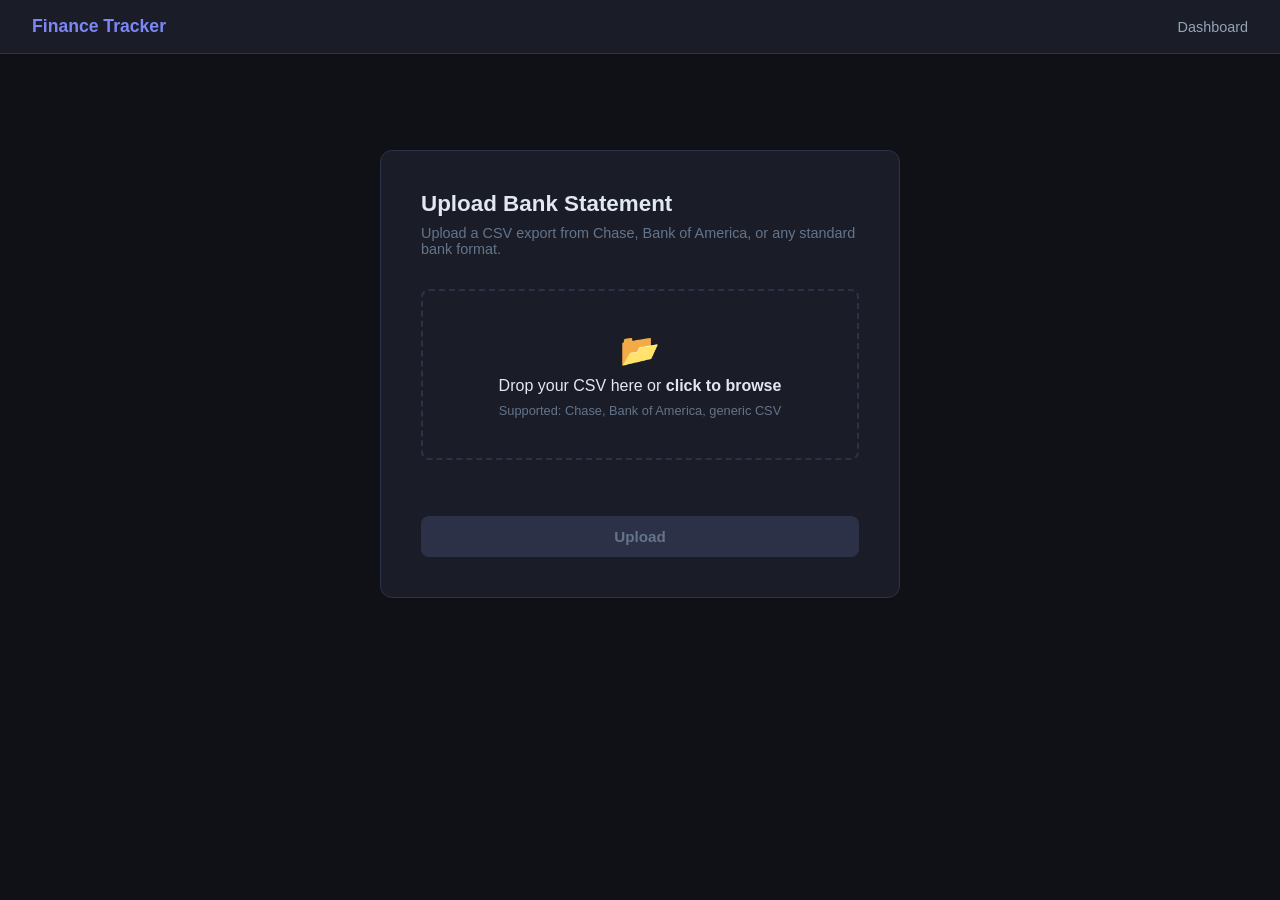
<file: frontend/upload.html>
<!DOCTYPE html>
<html lang="en">
<head>
  <meta charset="UTF-8">
  <meta name="viewport" content="width=device-width, initial-scale=1.0">
  <title>Upload CSV — Finance Tracker</title>
  <link rel="stylesheet" href="css/style.css">
</head>
<body>
  <nav>
    <span class="brand">Finance Tracker</span>
    <a href="/index.html">Dashboard</a>
  </nav>

  <main>
    <div class="upload-container">
      <h1>Upload Bank Statement</h1>
      <p>Upload a CSV export from Chase, Bank of America, or any standard bank format.</p>

      <div class="drop-zone" id="drop-zone">
        <div class="icon">📂</div>
        <div>Drop your CSV here or <strong>click to browse</strong></div>
        <div class="hint">Supported: Chase, Bank of America, generic CSV</div>
        <input type="file" id="file-input" accept=".csv">
      </div>

      <div id="file-name" style="font-size:0.85rem;color:#64748b;margin-bottom:1rem;min-height:1.2em;"></div>

      <button id="upload-btn" disabled>Upload</button>
      <div id="status" class="status"></div>
    </div>
  </main>

  <script>
    const dropZone = document.getElementById('drop-zone');
    const fileInput = document.getElementById('file-input');
    const uploadBtn = document.getElementById('upload-btn');
    const fileNameEl = document.getElementById('file-name');
    const statusEl = document.getElementById('status');

    let selectedFile = null;

    dropZone.addEventListener('click', () => fileInput.click());

    dropZone.addEventListener('dragover', e => {
      e.preventDefault();
      dropZone.classList.add('dragover');
    });
    dropZone.addEventListener('dragleave', () => dropZone.classList.remove('dragover'));
    dropZone.addEventListener('drop', e => {
      e.preventDefault();
      dropZone.classList.remove('dragover');
      setFile(e.dataTransfer.files[0]);
    });

    fileInput.addEventListener('change', () => setFile(fileInput.files[0]));

    function setFile(file) {
      if (!file || !file.name.endsWith('.csv')) {
        showStatus('Please select a .csv file.', 'error');
        return;
      }
      selectedFile = file;
      fileNameEl.textContent = `Selected: ${file.name}`;
      uploadBtn.disabled = false;
      statusEl.style.display = 'none';
    }

    uploadBtn.addEventListener('click', async () => {
      if (!selectedFile) return;

      uploadBtn.disabled = true;
      showStatus('Uploading and categorizing… this may take a moment.', 'loading');

      const form = new FormData();
      form.append('file', selectedFile);

      try {
        const res = await fetch('/api/upload', { method: 'POST', body: form });
        const data = await res.json();
        if (!res.ok) throw new Error(data.detail || 'Upload failed');
        window.location.href = '/index.html';
      } catch (err) {
        showStatus(`Error: ${err.message}`, 'error');
        uploadBtn.disabled = false;
      }
    });

    function showStatus(msg, type) {
      statusEl.textContent = msg;
      statusEl.className = `status ${type}`;
    }
  </script>
</body>
</html>
</file>
<file: frontend/css/style.css>
*, *::before, *::after { box-sizing: border-box; margin: 0; padding: 0; }

body {
  font-family: -apple-system, BlinkMacSystemFont, 'Segoe UI', sans-serif;
  background: #0f1117;
  color: #e2e8f0;
  min-height: 100vh;
}

nav {
  display: flex;
  align-items: center;
  justify-content: space-between;
  padding: 1rem 2rem;
  background: #1a1d27;
  border-bottom: 1px solid #2d3148;
}

nav .brand { font-weight: 700; font-size: 1.1rem; color: #7c87f5; }
nav a { color: #94a3b8; text-decoration: none; font-size: 0.9rem; }
nav a:hover { color: #e2e8f0; }

main { max-width: 1200px; margin: 0 auto; padding: 2rem; }

/* Summary Cards */
.summary-bar {
  display: grid;
  grid-template-columns: repeat(4, 1fr);
  gap: 1rem;
  margin-bottom: 2rem;
}

.card {
  background: #1a1d27;
  border: 1px solid #2d3148;
  border-radius: 10px;
  padding: 1.25rem 1.5rem;
}

.card .label { font-size: 0.75rem; color: #64748b; text-transform: uppercase; letter-spacing: 0.05em; }
.card .value { font-size: 1.6rem; font-weight: 700; margin-top: 0.25rem; color: #e2e8f0; }

/* Mid Row */
.mid-row {
  display: grid;
  grid-template-columns: 1fr 1.5fr;
  gap: 1.5rem;
  margin-bottom: 2rem;
}

.chart-box, .subs-box {
  background: #1a1d27;
  border: 1px solid #2d3148;
  border-radius: 10px;
  padding: 1.5rem;
}

.chart-box h2, .subs-box h2, .tx-section h2 {
  font-size: 1rem;
  font-weight: 600;
  margin-bottom: 1rem;
  color: #cbd5e1;
}

.chart-box canvas { max-height: 260px; }

/* Tables */
table { width: 100%; border-collapse: collapse; font-size: 0.875rem; }
thead th {
  text-align: left;
  padding: 0.6rem 0.75rem;
  color: #64748b;
  font-size: 0.75rem;
  text-transform: uppercase;
  letter-spacing: 0.04em;
  border-bottom: 1px solid #2d3148;
}
tbody td { padding: 0.65rem 0.75rem; border-bottom: 1px solid #1e2235; }
tbody tr:last-child td { border-bottom: none; }
tbody tr:hover { background: #1e2235; }

/* Transactions section */
.tx-section {
  background: #1a1d27;
  border: 1px solid #2d3148;
  border-radius: 10px;
  padding: 1.5rem;
}

.tx-header {
  display: flex;
  align-items: center;
  justify-content: space-between;
  margin-bottom: 1rem;
}

select {
  background: #0f1117;
  border: 1px solid #2d3148;
  color: #e2e8f0;
  padding: 0.4rem 0.75rem;
  border-radius: 6px;
  font-size: 0.875rem;
  cursor: pointer;
}

.category-cell { cursor: pointer; color: #7c87f5; }
.category-cell:hover { text-decoration: underline; }
.category-cell select { min-width: 160px; }

.debit { color: #f87171; }
.credit { color: #4ade80; }

/* Upload page */
.upload-container {
  max-width: 520px;
  margin: 4rem auto;
  background: #1a1d27;
  border: 1px solid #2d3148;
  border-radius: 12px;
  padding: 2.5rem;
}

.upload-container h1 { font-size: 1.4rem; margin-bottom: 0.5rem; }
.upload-container p { color: #64748b; font-size: 0.9rem; margin-bottom: 2rem; }

.drop-zone {
  border: 2px dashed #2d3148;
  border-radius: 8px;
  padding: 2.5rem;
  text-align: center;
  cursor: pointer;
  transition: border-color 0.2s;
  margin-bottom: 1.5rem;
}
.drop-zone:hover, .drop-zone.dragover { border-color: #7c87f5; }
.drop-zone input { display: none; }
.drop-zone .icon { font-size: 2rem; margin-bottom: 0.5rem; }
.drop-zone .hint { font-size: 0.8rem; color: #64748b; margin-top: 0.5rem; }

button {
  width: 100%;
  padding: 0.75rem;
  background: #7c87f5;
  color: #fff;
  border: none;
  border-radius: 8px;
  font-size: 0.95rem;
  font-weight: 600;
  cursor: pointer;
  transition: background 0.2s;
}
button:hover { background: #6370e8; }
button:disabled { background: #2d3148; color: #64748b; cursor: not-allowed; }

.status {
  margin-top: 1rem;
  font-size: 0.875rem;
  padding: 0.75rem 1rem;
  border-radius: 6px;
  display: none;
}
.status.success { background: #14312a; color: #4ade80; display: block; }
.status.error { background: #311414; color: #f87171; display: block; }
.status.loading { background: #1e2235; color: #94a3b8; display: block; }
</file>
